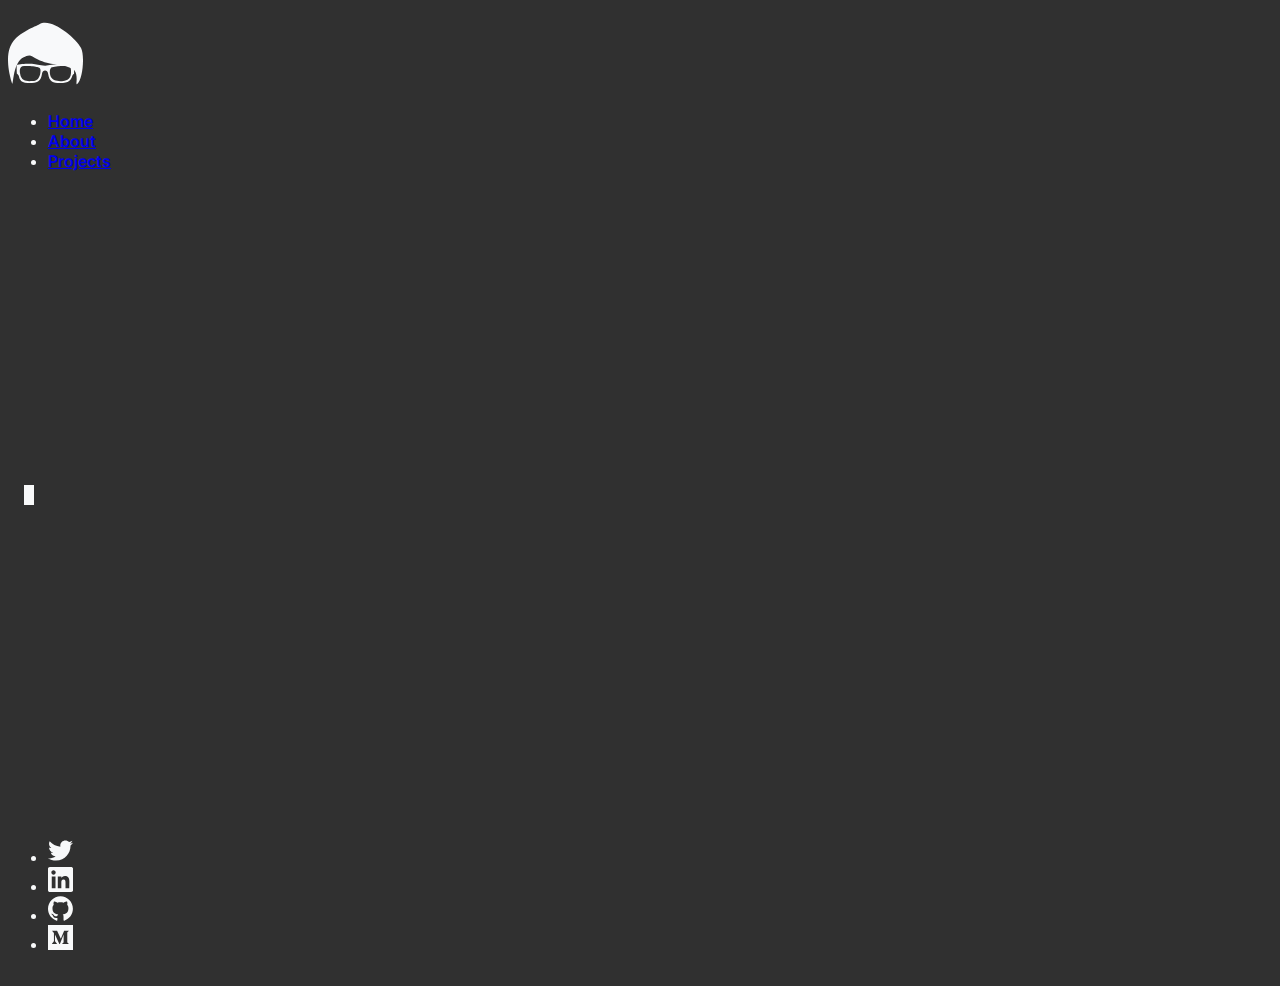
<file: index.html>
<!DOCTYPE html>
<html lang="en">
<head>
    <title>Charles Siu</title>
    <meta charset="utf-8">
    <meta name="viewport" content="width=device-width, initial-scale=1">
    <link crossorigin="anonymous" href="https://cdn.jsdelivr.net/npm/bootstrap@5.2.3/dist/css/bootstrap.min.css"
          integrity="sha384-rbsA2VBKQhggwzxH7pPCaAqO46MgnOM80zW1RWuH61DGLwZJEdK2Kadq2F9CUG65" rel="stylesheet">
    <link href="https://fonts.googleapis.com/css?family=Inter:400,600&display=swap" rel="stylesheet">
    <link href="css/global.css" rel="stylesheet">
    <link href="css/index.css" rel="stylesheet">
    <!-- typewriter -->
    <link href="css/typing.css" rel="stylesheet">
    <script src="js/typing.js"></script>
    <!-- favicon -->
    <link href="favicon.png" rel="shortcut icon">
    <link href="apple-touch-icon.png" rel="apple-touch-icon">
    <!-- Global site tag (gtag.js) - Google Analytics -->
    <script async src="https://www.googletagmanager.com/gtag/js?id=UA-57747256-5"></script>
    <script src="js/ga.js"></script>
</head>
<body>
<div class="container">
    <!-- begin nav -->
    <nav>
        <div class="logo text-center">
            <img alt="Logo" class="logo-icon" src="logo.svg">
        </div>
        <ul class="nav justify-content-center">
            <li class="nav-item">
                <a class="nav-link text-light" href="index.html">Home</a>
            </li>
            <li class="nav-item">
                <a class="nav-link text-light" href="about.html">About</a>
            </li>
            <li class="nav-item">
                <a class="nav-link text-light" href="projects.html">Projects</a>
            </li>
        </ul>
    </nav>
    <!-- end nav -->
    <!-- begin content -->
    <div class="main-content text-center">
        <div class="typewriter-box">
            <div class="typewriter" id="typewriter"></div>
        </div>
    </div>
    <!-- end content -->
</div>
<!-- begin footer -->
<footer>
    <ul class="nav justify-content-center">
        <li class="nav-item">
            <a class="nav-link" href="https://twitter.com/chunheisiu" target="_blank">
                <img alt="twitter" class="social-icon" src="icons/twitter.svg">
            </a>
        </li>
        <li class="nav-item">
            <a class="nav-link" href="https://www.linkedin.com/in/chunheisiu" target="_blank">
                <img alt="linkedin" class="social-icon" src="icons/linkedin.svg">
            </a>
        </li>
        <li class="nav-item">
            <a class="nav-link" href="https://github.com/chunheisiu" target="_blank">
                <img alt="github" class="social-icon" src="icons/github.svg">
            </a>
        </li>
        <li class="nav-item">
            <a class="nav-link" href="https://medium.com/@chunheisiu" target="_blank">
                <img alt="medium" class="social-icon" src="icons/medium.svg">
            </a>
        </li>
    </ul>
</footer>
<!-- end footer -->
<!-- Bootstrap JavaScript -->
<script src="js/index.js"></script>
<script integrity="sha384-kenU1KFdBIe4zVF0s0G1M5b4hcpxyD9F7jL+jjXkk+Q2h455rYXK/7HAuoJl+0I4"
        src="https://cdn.jsdelivr.net/npm/bootstrap@5.2.3/dist/js/bootstrap.bundle.min.js"
        crossorigin="anonymous"></script>
</body>
</html>
</file>
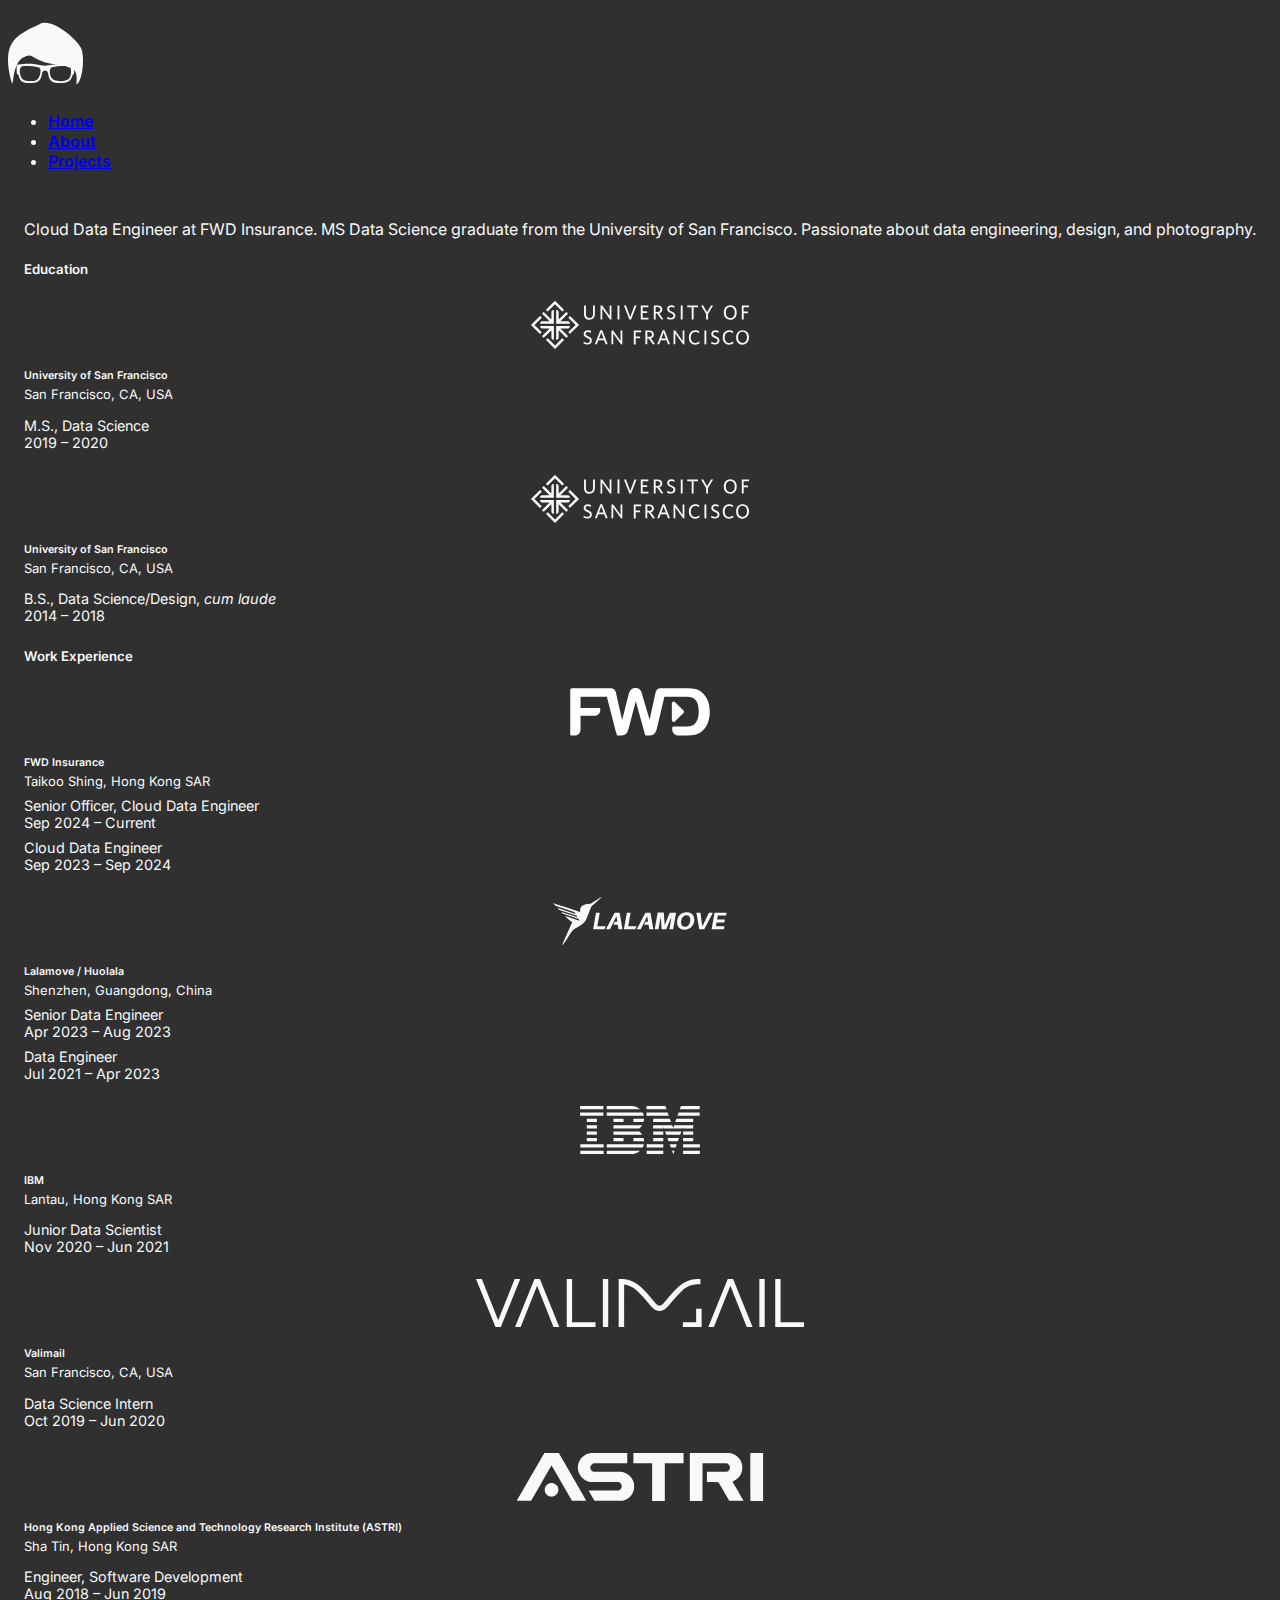
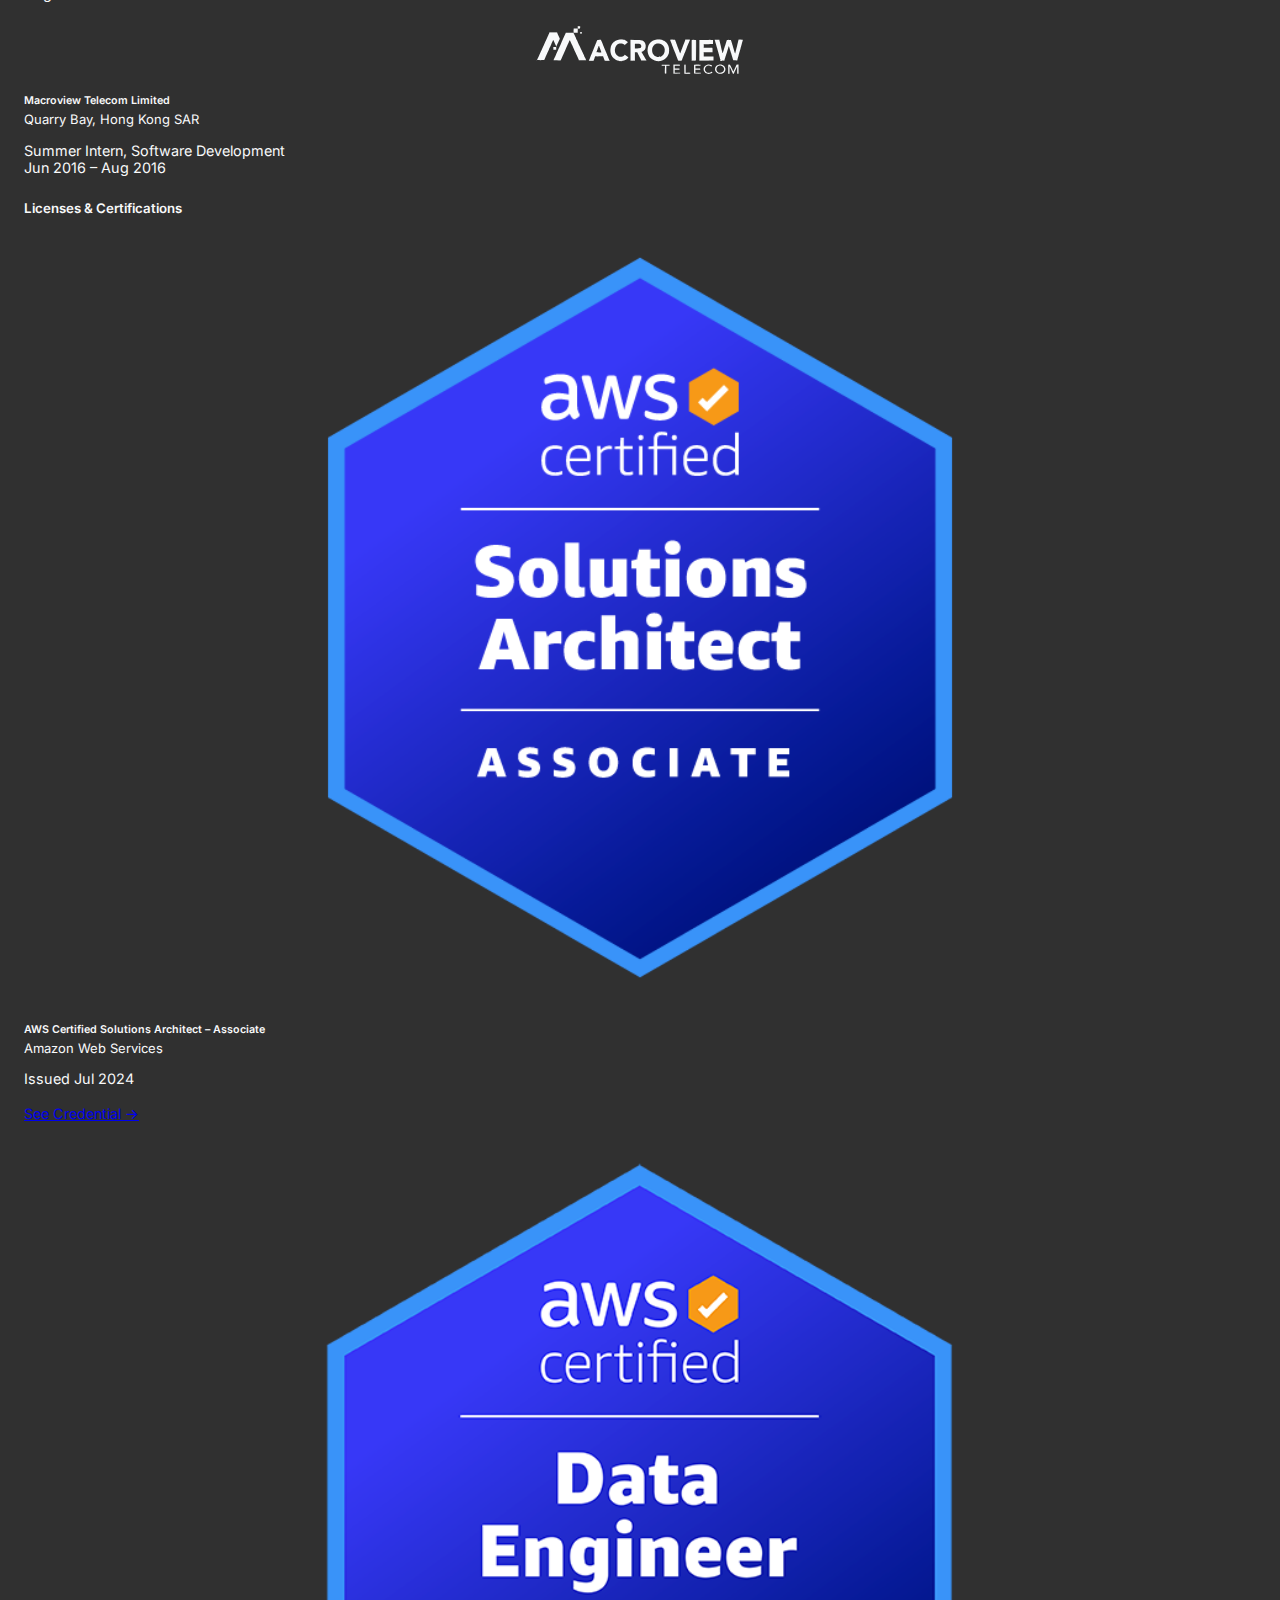
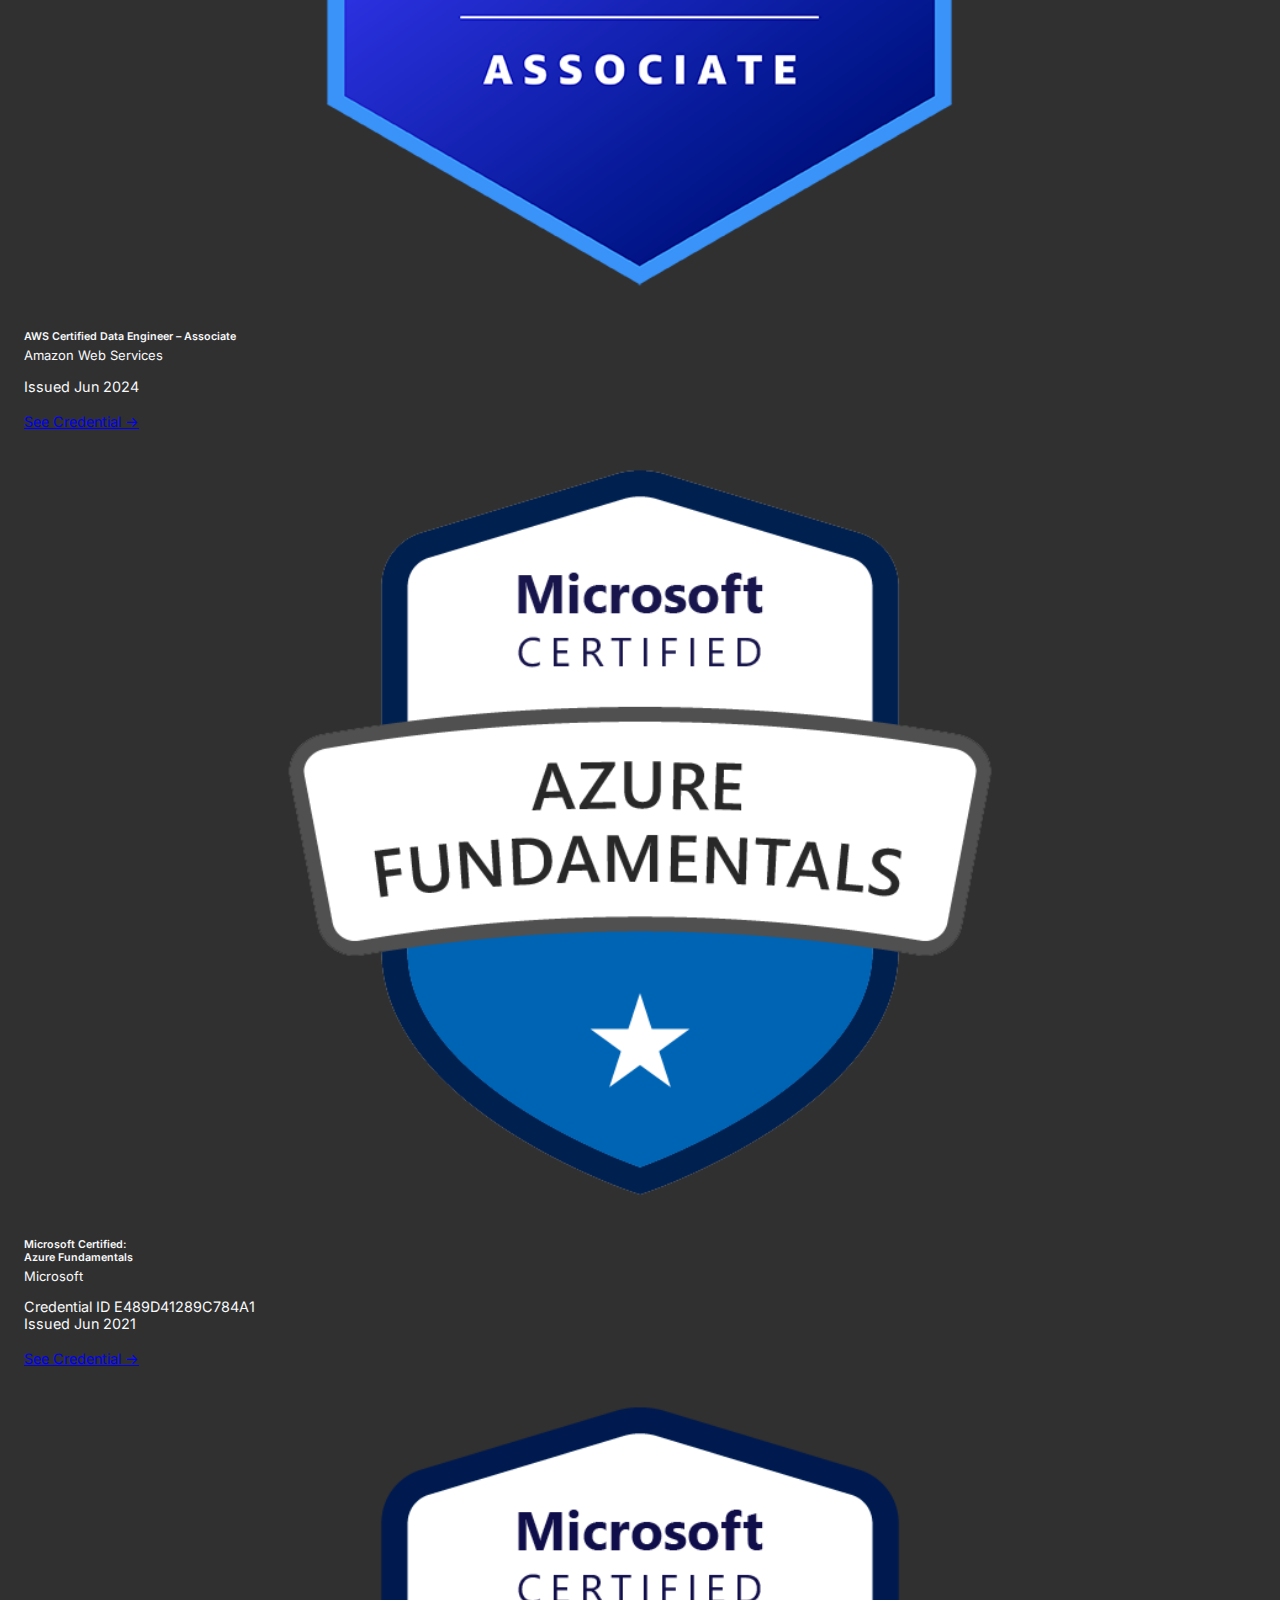
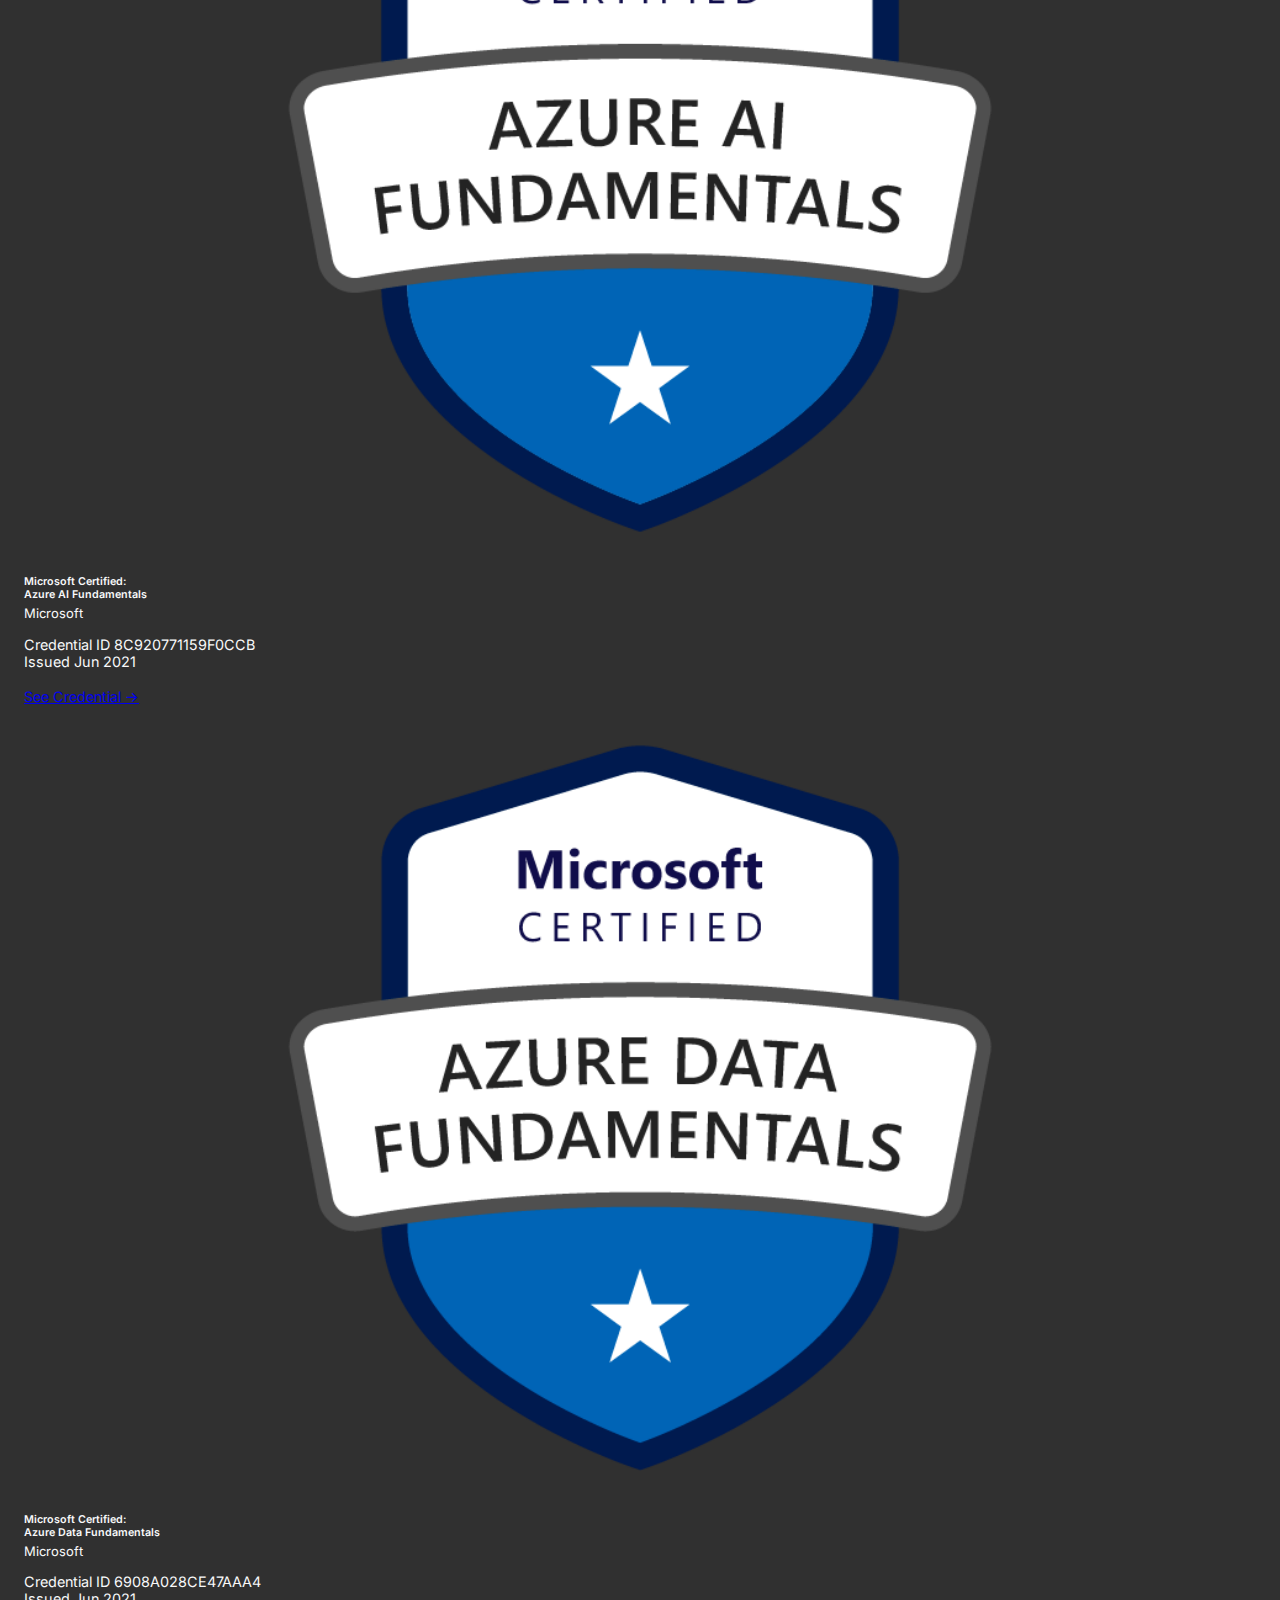
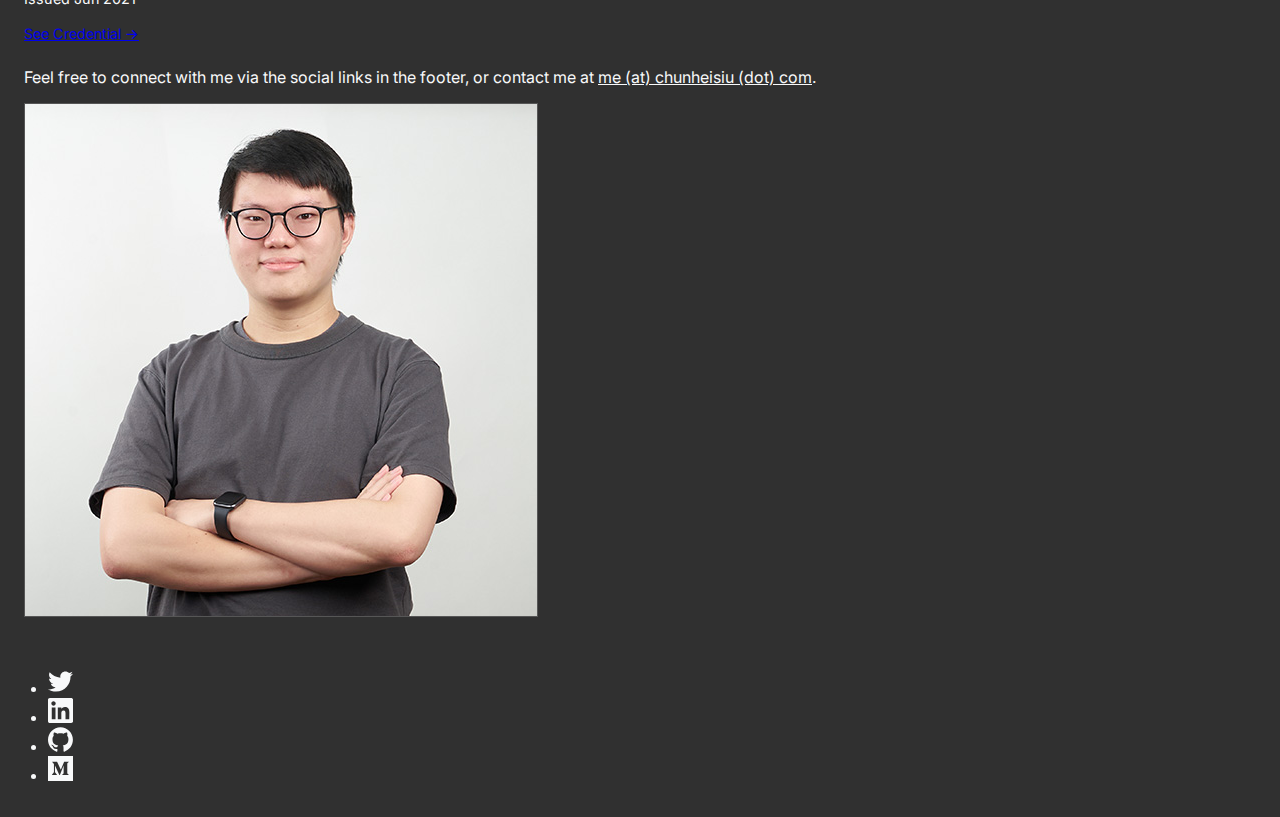
<file: about.html>
<!DOCTYPE html>
<html lang="en">
<head>
    <title>Charles Siu | About</title>
    <meta charset="utf-8">
    <meta name="viewport" content="width=device-width, initial-scale=1">
    <link crossorigin="anonymous" href="https://cdn.jsdelivr.net/npm/bootstrap@5.2.3/dist/css/bootstrap.min.css"
          integrity="sha384-rbsA2VBKQhggwzxH7pPCaAqO46MgnOM80zW1RWuH61DGLwZJEdK2Kadq2F9CUG65" rel="stylesheet">
    <link href="https://fonts.googleapis.com/css?family=Inter:400,600&display=swap" rel="stylesheet">
    <link href="css/global.css" rel="stylesheet">
    <link href="css/about.css" rel="stylesheet">
    <!-- favicon -->
    <link href="favicon.png" rel="shortcut icon">
    <link href="apple-touch-icon.png" rel="apple-touch-icon">
    <!-- Global site tag (gtag.js) - Google Analytics -->
    <script async src="https://www.googletagmanager.com/gtag/js?id=UA-57747256-5"></script>
    <script src="js/ga.js"></script>
</head>
<body>
<div class="container">
    <!-- begin nav -->
    <nav>
        <div class="logo text-center">
            <img alt="Logo" class="logo-icon" src="logo.svg">
        </div>
        <ul class="nav justify-content-center">
            <li class="nav-item">
                <a class="nav-link text-light" href="index.html">Home</a>
            </li>
            <li class="nav-item">
                <a class="nav-link text-light" href="about.html">About</a>
            </li>
            <li class="nav-item">
                <a class="nav-link text-light" href="projects.html">Projects</a>
            </li>
        </ul>
    </nav>
    <!-- end nav -->
    <!-- begin content -->
    <div class="main-content text-left">
        <div class="row justify-content-center">
            <div class="col-md-8 col-lg-6 order-last order-md-first">
                <p>
                    Cloud Data Engineer at FWD Insurance. MS Data Science graduate from the University of San
                    Francisco.
                    Passionate about data engineering, design, and photography.
                </p>
                <h5>Education</h5>
                <div class="row job-item">
                    <div class="col-5 job-img-div">
                        <p class="job-img-p">
                            <img alt="usf" class="job-img" src="img/usf.svg">
                        </p>
                    </div>
                    <div class="col-7">
                        <h6 class="job-company">University of San Francisco</h6>
                        <p class="job-location">
                            San Francisco, CA, USA
                        </p>
                        <p class="job-description">
                            M.S., Data Science<br>
                            2019 – 2020
                        </p>
                    </div>
                </div>
                <div class="row job-item">
                    <div class="col-5 job-img-div">
                        <p class="job-img-p">
                            <img alt="usf" class="job-img" src="img/usf.svg">
                        </p>
                    </div>
                    <div class="col-7">
                        <h6 class="job-company">University of San Francisco</h6>
                        <p class="job-location">
                            San Francisco, CA, USA
                        </p>
                        <p class="job-description">
                            B.S., Data Science/Design, <i>cum laude</i><br>
                            2014 – 2018
                        </p>
                    </div>
                </div>
                <h5>Work Experience</h5>
                <div class="row job-item">
                    <div class="col-5 job-img-div">
                        <p class="job-img-p">
                            <img alt="fwd" class="job-img" src="img/fwd.svg">
                        </p>
                    </div>
                    <div class="col-7">
                        <h6 class="job-company">FWD Insurance</h6>
                        <p class="job-location">
                            Taikoo Shing, Hong Kong SAR
                        </p>
                        <ul class="job-description job-description-list">
                            <li>Senior Officer, Cloud Data Engineer<br>
                                Sep 2024 – Current
                            </li>
                            <li>
                                Cloud Data Engineer<br>
                                Sep 2023 – Sep 2024
                            </li>
                        </ul>
                    </div>
                </div>
                <div class="row job-item">
                    <div class="col-5 job-img-div">
                        <p class="job-img-p">
                            <img alt="lalamove" class="job-img" src="img/lalamove.svg">
                        </p>
                    </div>
                    <div class="col-7">
                        <h6 class="job-company">Lalamove / Huolala</h6>
                        <p class="job-location">
                            Shenzhen, Guangdong, China
                        </p>
                        <ul class="job-description job-description-list">
                            <li>Senior Data Engineer<br>
                                Apr 2023 – Aug 2023
                            </li>
                            <li>
                                Data Engineer<br>
                                Jul 2021 – Apr 2023
                            </li>
                        </ul>
                    </div>
                </div>
                <div class="row job-item">
                    <div class="col-5 job-img-div">
                        <p class="job-img-p">
                            <img alt="ibm" class="job-img" src="img/ibm.svg">
                        </p>
                    </div>
                    <div class="col-7">
                        <h6 class="job-company">IBM</h6>
                        <p class="job-location">
                            Lantau, Hong Kong SAR
                        </p>
                        <p class="job-description">
                            Junior Data Scientist<br>
                            Nov 2020 – Jun 2021
                        </p>
                    </div>
                </div>
                <div class="row job-item">
                    <div class="col-5 job-img-div">
                        <p class="job-img-p">
                            <img alt="valimail" class="job-img" src="img/valimail.svg">
                        </p>
                    </div>
                    <div class="col-7">
                        <h6 class="job-company">Valimail</h6>
                        <p class="job-location">
                            San Francisco, CA, USA
                        </p>
                        <p class="job-description">
                            Data Science Intern<br>
                            Oct 2019 – Jun 2020
                        </p>
                    </div>
                </div>
                <div class="row job-item">
                    <div class="col-5 job-img-div">
                        <p class="job-img-p">
                            <img alt="astri" class="job-img" src="img/astri.svg">
                        </p>
                    </div>
                    <div class="col-7">
                        <h6 class="job-company">Hong Kong Applied Science and Technology Research Institute (ASTRI)</h6>
                        <p class="job-location">
                            Sha Tin, Hong Kong SAR
                        </p>
                        <p class="job-description">
                            Engineer, Software Development<br>
                            Aug 2018 – Jun 2019
                        </p>
                    </div>
                </div>
                <div class="row job-item">
                    <div class="col-5 job-img-div">
                        <p class="job-img-p">
                            <img alt="astri" class="job-img" src="img/macroview.svg">
                        </p>
                    </div>
                    <div class="col-7">
                        <h6 class="job-company">Macroview Telecom Limited</h6>
                        <p class="job-location">
                            Quarry Bay, Hong Kong SAR
                        </p>
                        <p class="job-description">
                            Summer Intern, Software Development<br>
                            Jun 2016 – Aug 2016
                        </p>
                    </div>
                </div>
                <h5>Licenses & Certifications</h5>
                <div class="row job-item">
                    <div class="col-5 job-img-div">
                        <p class="job-img-p">
                            <img alt="aws solution architect associate" class="cert-img" src="img/aws-saa.png">
                        </p>
                    </div>
                    <div class="col-7 ms-cert-div">
                        <h6 class="job-company">AWS Certified Solutions Architect – Associate</h6>
                        <p class="job-location">
                            Amazon Web Services
                        </p>
                        <p class="job-description">
                            Issued Jul 2024
                        </p>
                        <p><a class="text-light cert-link"
                              href="https://www.credly.com/badges/8b3bfabb-4777-4bcf-aa8a-713706ed6dcb" target="_blank">See
                            Credential →</a></p>
                    </div>
                </div>
                <div class="row job-item">
                    <div class="col-5 job-img-div">
                        <p class="job-img-p">
                            <img alt="aws data engineer associate" class="cert-img" src="img/aws-dea.png">
                        </p>
                    </div>
                    <div class="col-7 ms-cert-div">
                        <h6 class="job-company">AWS Certified Data Engineer – Associate</h6>
                        <p class="job-location">
                            Amazon Web Services
                        </p>
                        <p class="job-description">
                            Issued Jun 2024
                        </p>
                        <p><a class="text-light cert-link"
                              href="https://www.credly.com/badges/0175e4f9-2d6b-4447-931a-69e933946684" target="_blank">See
                            Credential →</a></p>
                    </div>
                </div>
                <div class="row job-item">
                    <div class="col-5 job-img-div">
                        <p class="job-img-p">
                            <img alt="azure fundamentals" class="cert-img" src="img/azure-fundamentals.png">
                        </p>
                    </div>
                    <div class="col-7 ms-cert-div">
                        <h6 class="job-company">Microsoft Certified:<br>Azure Fundamentals</h6>
                        <p class="job-location">
                            Microsoft
                        </p>
                        <p class="job-description">
                            Credential ID E489D41289C784A1<br>
                            Issued Jun 2021
                        </p>
                        <p><a class="text-light cert-link"
                              href="https://www.credly.com/badges/7ff8a2ad-ba40-4c15-a56d-2a2ff069efa2" target="_blank">See
                            Credential →</a></p>
                    </div>
                </div>
                <div class="row job-item">
                    <div class="col-5 job-img-div">
                        <p class="job-img-p">
                            <img alt="azure ai fundamentals" class="cert-img" src="img/azure-ai-fundamentals.png">
                        </p>
                    </div>
                    <div class="col-7 ms-cert-div">
                        <h6 class="job-company">Microsoft Certified:<br>Azure AI Fundamentals</h6>
                        <p class="job-location">
                            Microsoft
                        </p>
                        <p class="job-description">
                            Credential ID 8C920771159F0CCB<br>
                            Issued Jun 2021
                        </p>
                        <p><a class="text-light cert-link"
                              href="https://www.credly.com/badges/a80f6075-d8fd-4edd-b16f-fbbfab8e3397" target="_blank">See
                            Credential →</a></p>
                    </div>
                </div>
                <div class="row job-item">
                    <div class="col-5 job-img-div">
                        <p class="job-img-p">
                            <img alt="azure data fundamentals" class="cert-img"
                                 src="img/azure-data-fundamentals.png">
                        </p>
                    </div>
                    <div class="col-7 ms-cert-div">
                        <h6 class="job-company">Microsoft Certified:<br>Azure Data Fundamentals</h6>
                        <p class="job-location">
                            Microsoft
                        </p>
                        <p class="job-description">
                            Credential ID 6908A028CE47AAA4<br>
                            Issued Jun 2021
                        </p>
                        <p><a class="text-light cert-link"
                              href="https://www.credly.com/badges/e3900774-c0c1-4d64-a809-4402c73689b6" target="_blank">See
                            Credential →</a></p>
                    </div>
                </div>
                <p>
                    Feel free to connect with me via the social links in the footer, or contact me at <u>
                    me (at) chunheisiu (dot) com</u>.
                </p>
            </div>
            <div class="col-md-4 col-lg-3 order-first order-md-last">
                <img alt="Portrait" class="img-fluid img-thumbnail portrait" src="img/charles.jpg">
            </div>
        </div>
    </div>
    <!-- end content -->
</div>
<!-- begin footer -->
<footer>
    <ul class="nav justify-content-center">
        <li class="nav-item">
            <a class="nav-link" href="https://twitter.com/chunheisiu" target="_blank">
                <img alt="twitter" class="social-icon" src="icons/twitter.svg">
            </a>
        </li>
        <li class="nav-item">
            <a class="nav-link" href="https://www.linkedin.com/in/chunheisiu" target="_blank">
                <img alt="linkedin" class="social-icon" src="icons/linkedin.svg">
            </a>
        </li>
        <li class="nav-item">
            <a class="nav-link" href="https://github.com/chunheisiu" target="_blank">
                <img alt="github" class="social-icon" src="icons/github.svg">
            </a>
        </li>
        <li class="nav-item">
            <a class="nav-link" href="https://medium.com/@chunheisiu" target="_blank">
                <img alt="medium" class="social-icon" src="icons/medium.svg">
            </a>
        </li>
    </ul>
</footer>
<!-- end footer -->
<!-- Bootstrap JavaScript -->
<script integrity="sha384-kenU1KFdBIe4zVF0s0G1M5b4hcpxyD9F7jL+jjXkk+Q2h455rYXK/7HAuoJl+0I4"
        src="https://cdn.jsdelivr.net/npm/bootstrap@5.2.3/dist/js/bootstrap.bundle.min.js"
        crossorigin="anonymous"></script>
</body>
</html>
</file>
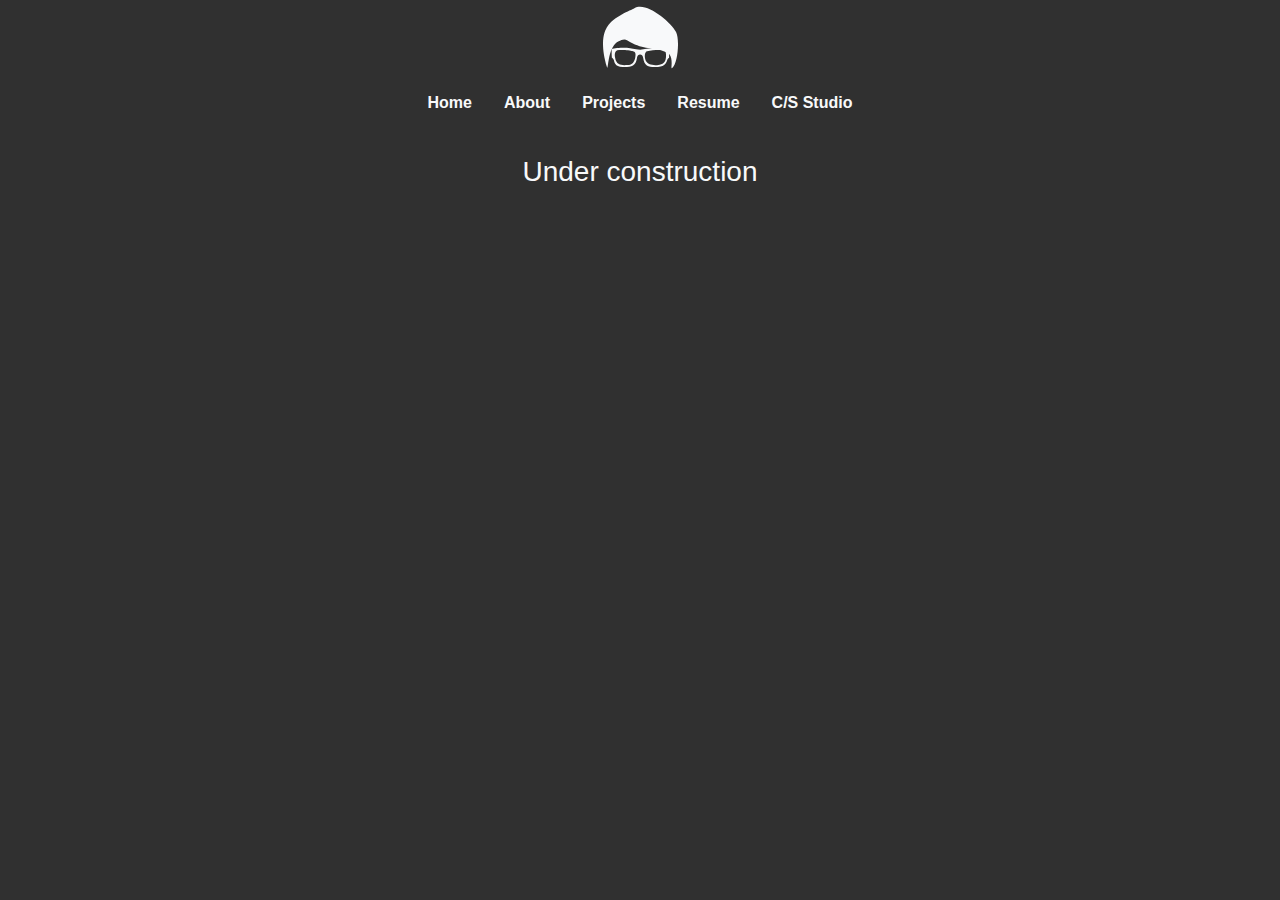
<file: index_new.html>
<!DOCTYPE html>
<html>
<head>
  <title>Charles's Website</title>
  <meta charset="utf-8">
  <meta name="viewport" content="width=device-width, initial-scale=1, shrink-to-fit=no">
  <link rel="stylesheet" href="https://stackpath.bootstrapcdn.com/bootstrap/4.4.1/css/bootstrap.min.css" integrity="sha384-Vkoo8x4CGsO3+Hhxv8T/Q5PaXtkKtu6ug5TOeNV6gBiFeWPGFN9MuhOf23Q9Ifjh" crossorigin="anonymous">
  <link href="https://fonts.googleapis.com/css2?family=Zilla+Slab:ital,wght@0,400;0,600;1,400;1,600&display=swap" rel="stylesheet">
  <link rel="stylesheet" href="style.css">
</head>
<body>
  <div class="container">
    <div class='nav-bar'>
      <div class="logo text-center">
        <img src="logo.svg" width=75 height=75>
      </div>
      <ul class="nav justify-content-center">
        <li class="nav-item">
          <a class="nav-link text-light" href="index.html">Home</a>
        </li>
        <li class="nav-item">
          <a class="nav-link text-light" href="about.html">About</a>
        </li>
        <li class="nav-item">
          <a class="nav-link text-light" href="projects.html">Projects</a>
        </li>
        <li class="nav-item">
          <a class="nav-link text-light" href="resume.html">Resume</a>
        </li>
        <li class="nav-item">
          <a class="nav-link text-light" href="https://art.chunheisiu.com">C/S Studio</a>
        </li>
      </ul>
    </div>

    <div class="main-content text-center">
      <h3>Under construction</h3>
    </div>
  </div>

  <!-- Bootstrap JavaScript -->
  <script src="https://code.jquery.com/jquery-3.4.1.slim.min.js" integrity="sha384-J6qa4849blE2+poT4WnyKhv5vZF5SrPo0iEjwBvKU7imGFAV0wwj1yYfoRSJoZ+n" crossorigin="anonymous"></script>
  <script src="https://cdn.jsdelivr.net/npm/popper.js@1.16.0/dist/umd/popper.min.js" integrity="sha384-Q6E9RHvbIyZFJoft+2mJbHaEWldlvI9IOYy5n3zV9zzTtmI3UksdQRVvoxMfooAo" crossorigin="anonymous"></script>
  <script src="https://stackpath.bootstrapcdn.com/bootstrap/4.4.1/js/bootstrap.min.js" integrity="sha384-wfSDF2E50Y2D1uUdj0O3uMBJnjuUD4Ih7YwaYd1iqfktj0Uod8GCExl3Og8ifwB6" crossorigin="anonymous"></script>
</body>
</html>
</file>
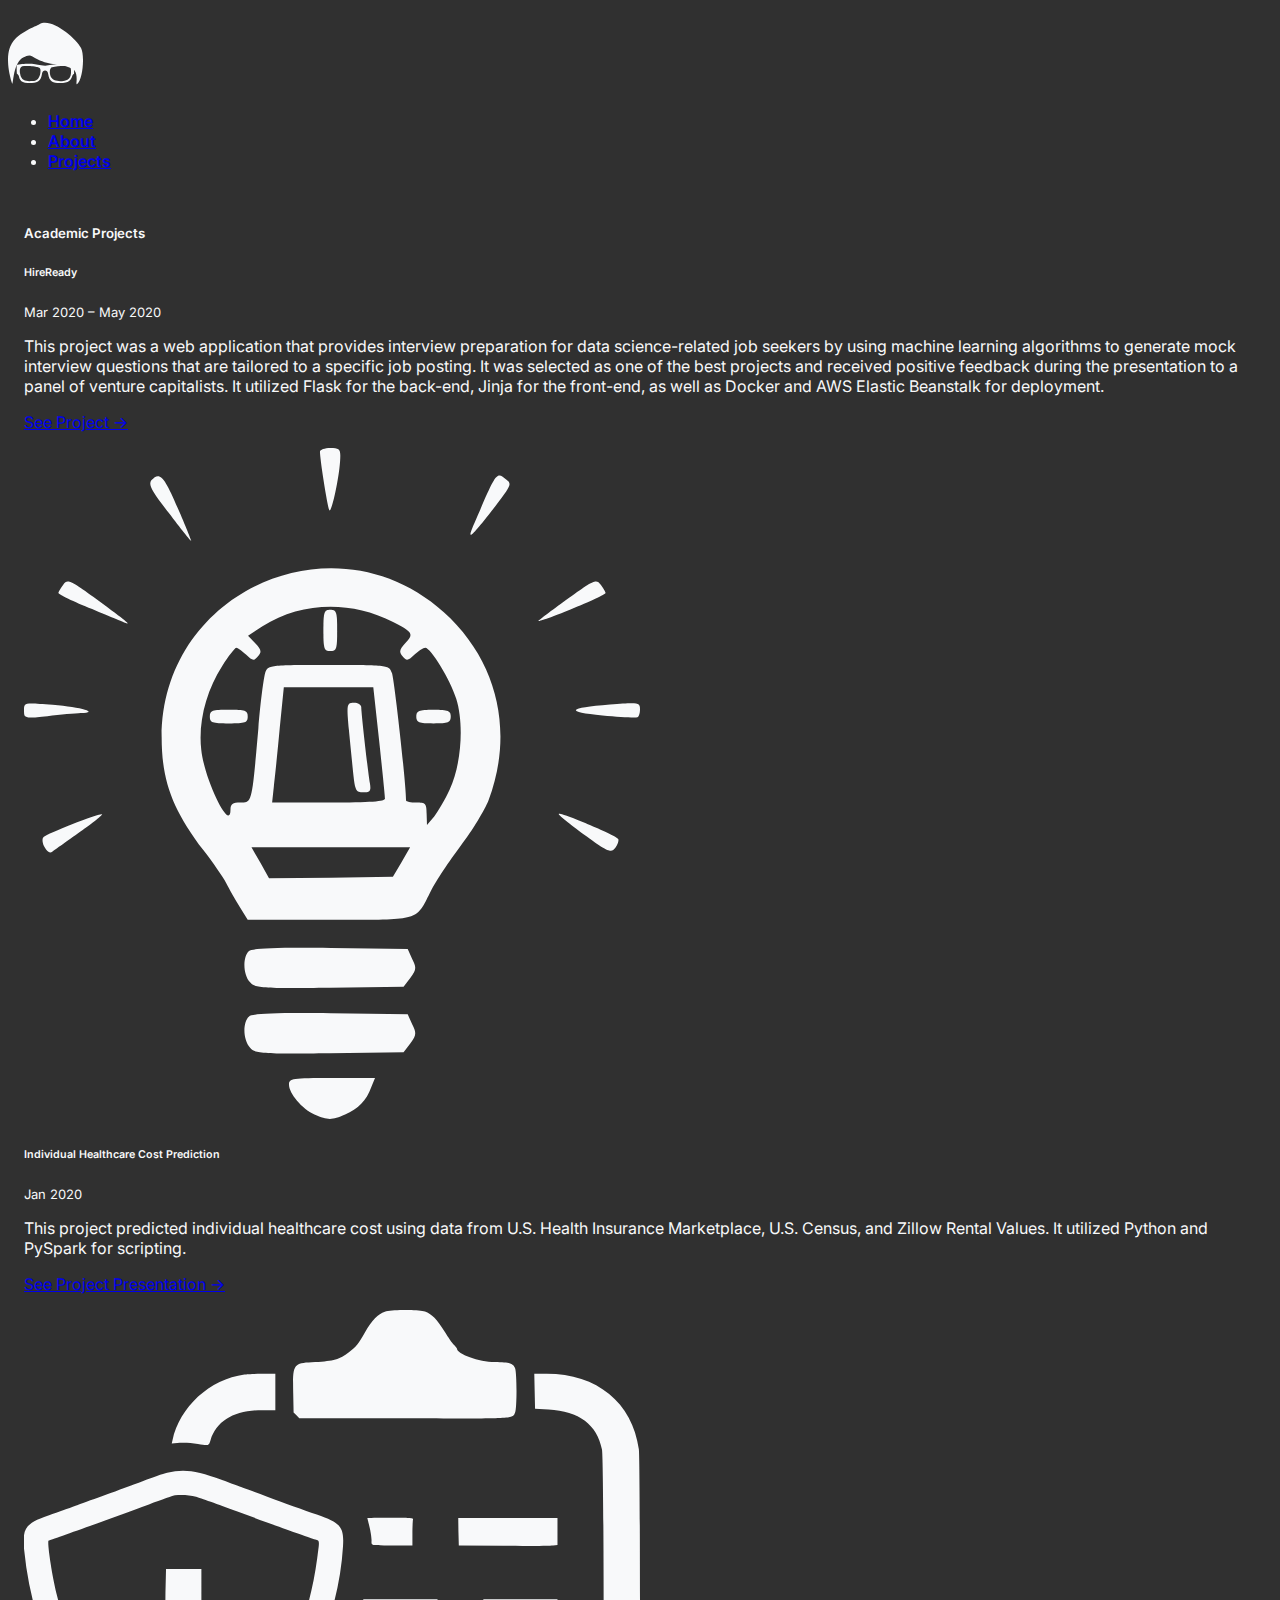
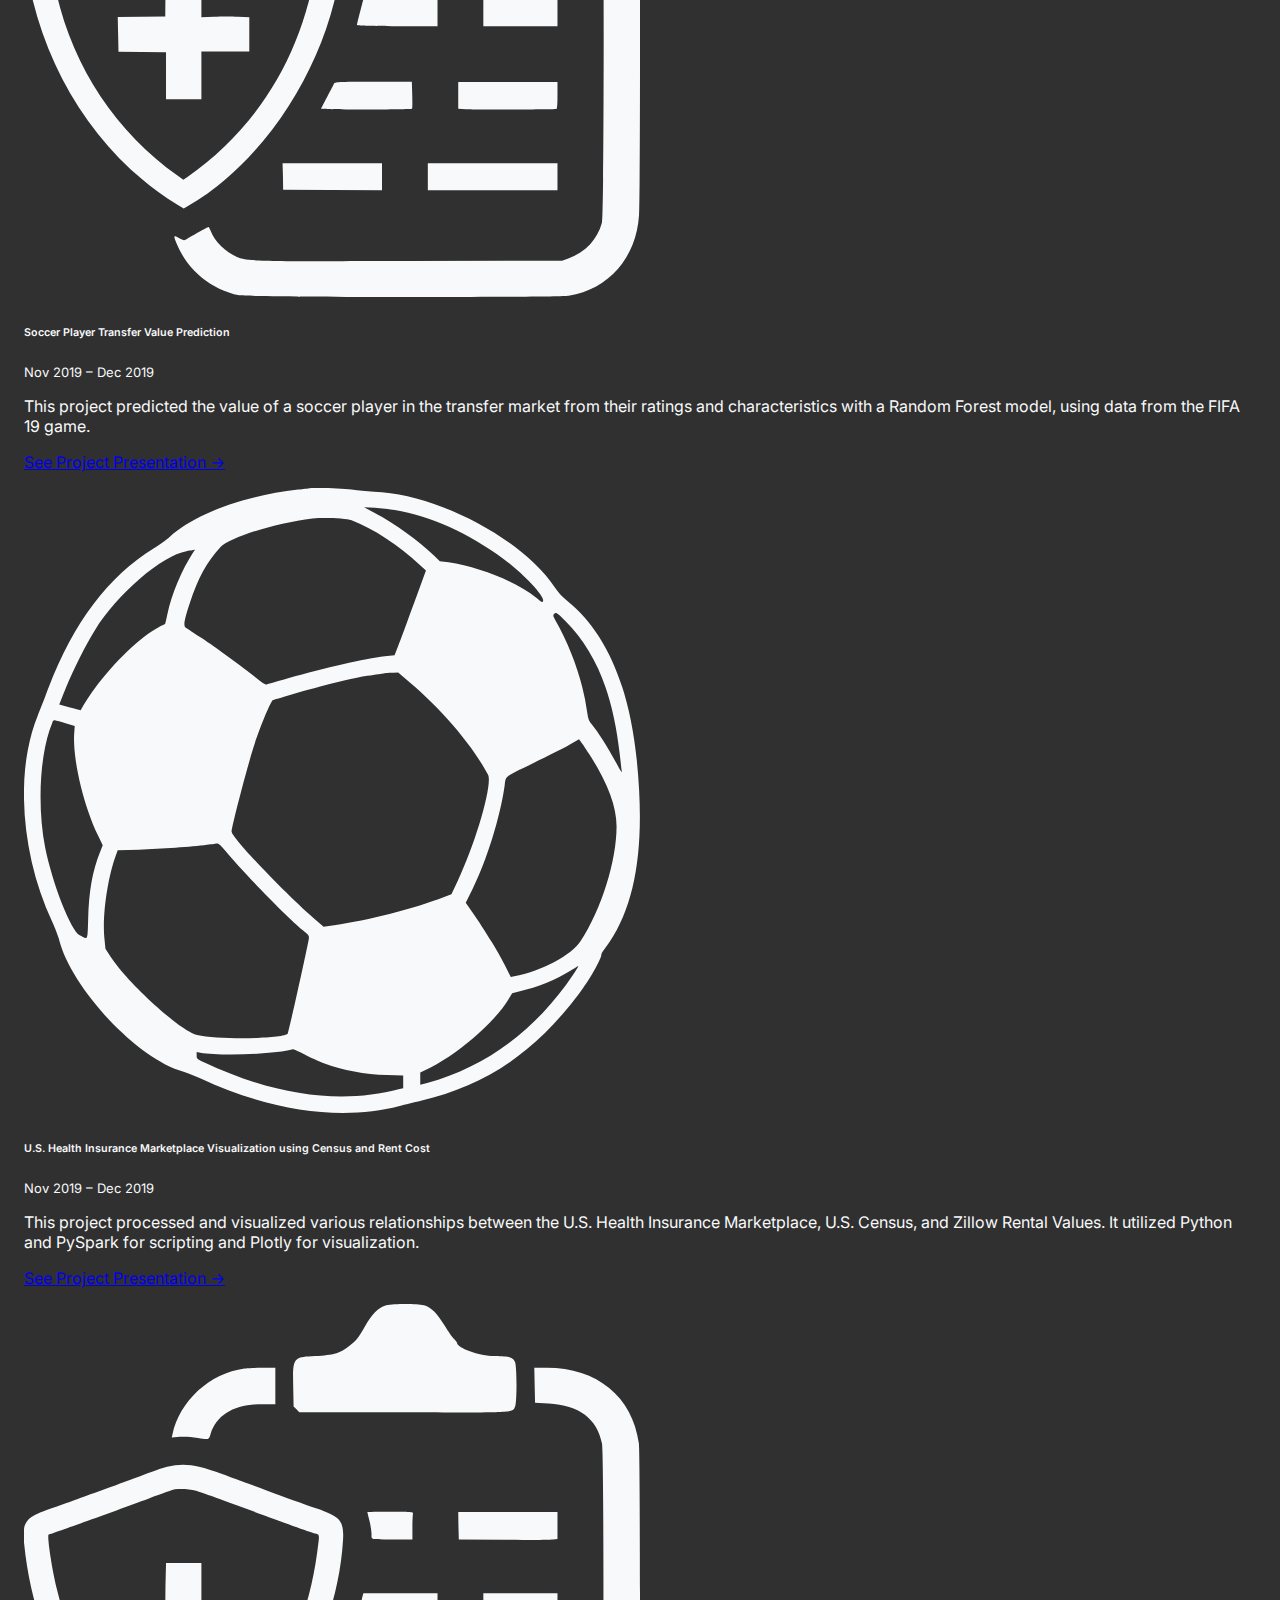
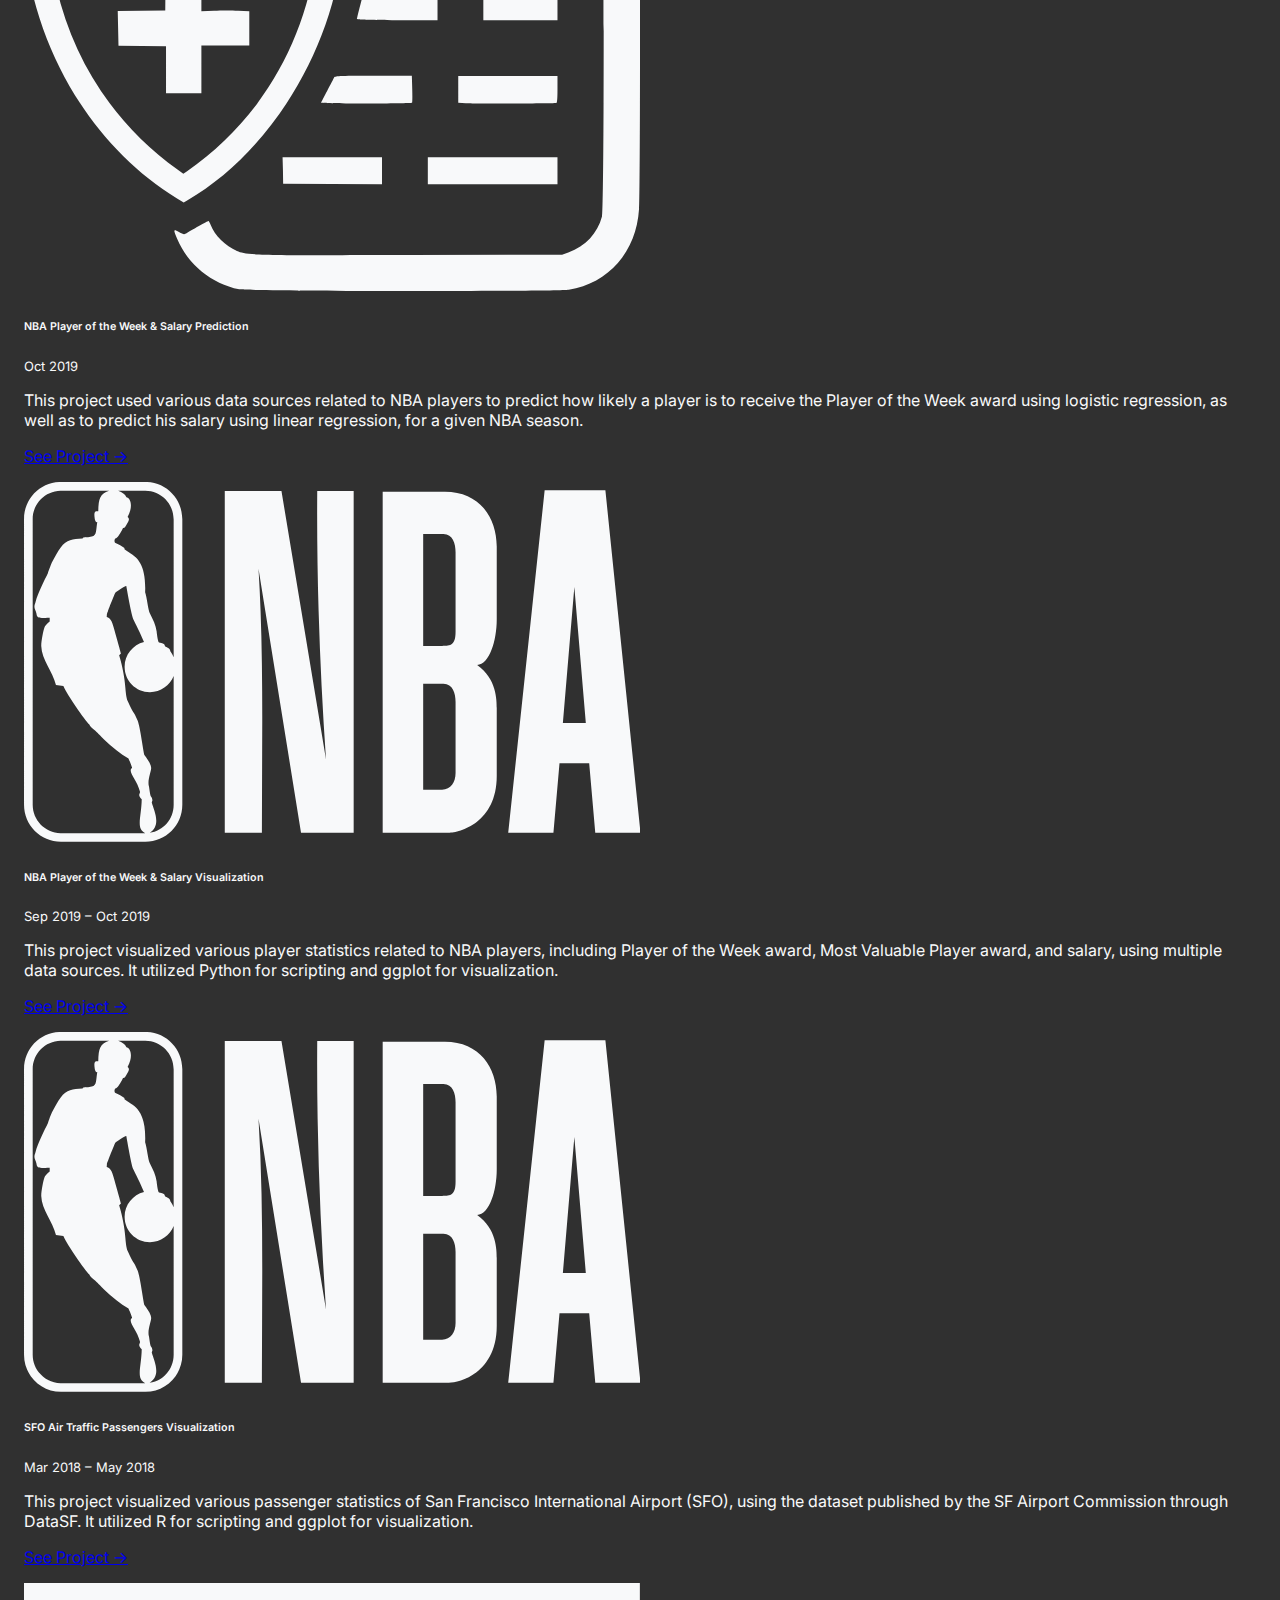
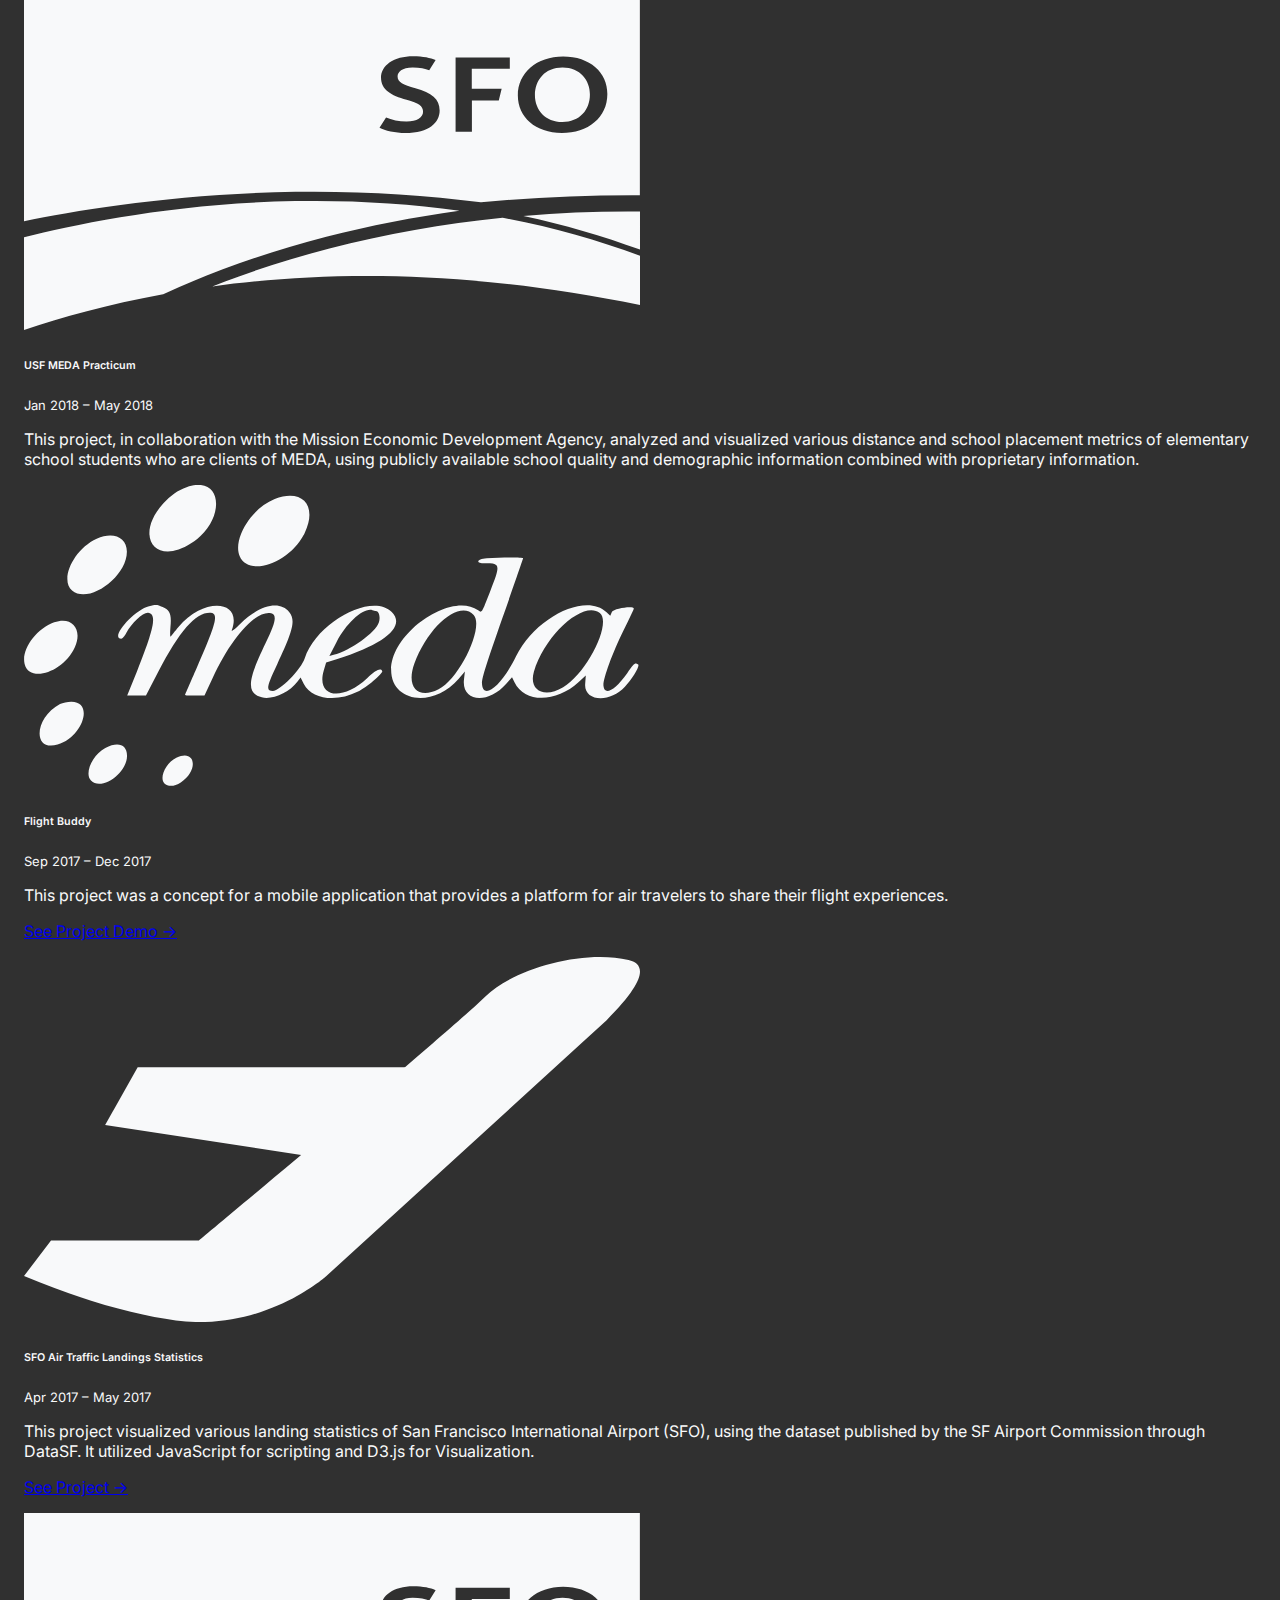
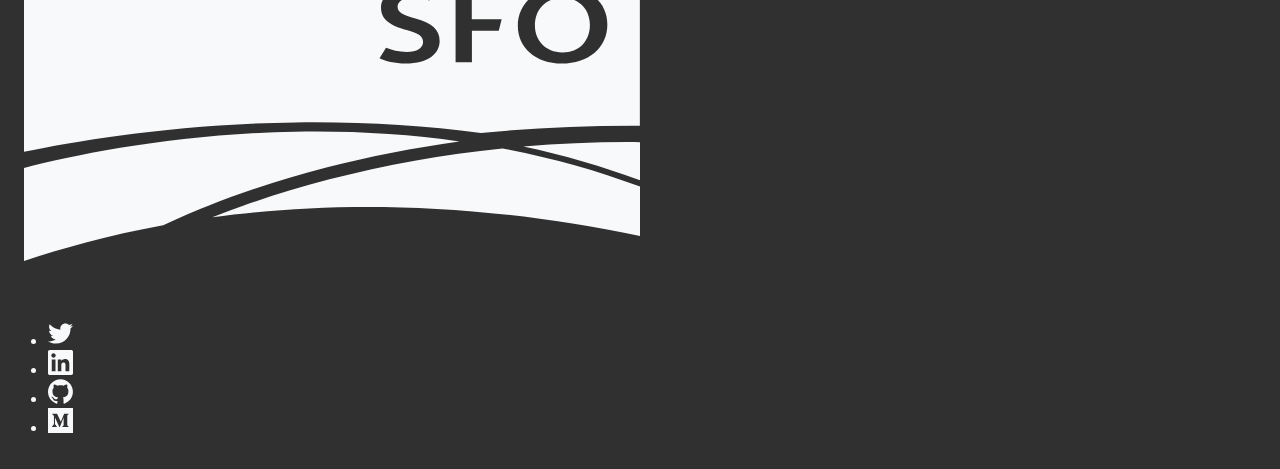
<file: projects.html>
<!DOCTYPE html>
<html lang="en">
<head>
    <title>Charles Siu | Projects</title>
    <meta charset="utf-8">
    <meta name="viewport" content="width=device-width, initial-scale=1">
    <link crossorigin="anonymous" href="https://cdn.jsdelivr.net/npm/bootstrap@5.2.3/dist/css/bootstrap.min.css"
          integrity="sha384-rbsA2VBKQhggwzxH7pPCaAqO46MgnOM80zW1RWuH61DGLwZJEdK2Kadq2F9CUG65" rel="stylesheet">
    <link href="https://fonts.googleapis.com/css?family=Inter:400,600&display=swap" rel="stylesheet">
    <link href="css/global.css" rel="stylesheet">
    <link href="css/projects.css" rel="stylesheet">
    <!-- favicon -->
    <link href="favicon.png" rel="shortcut icon">
    <link href="apple-touch-icon.png" rel="apple-touch-icon">
    <!-- Global site tag (gtag.js) - Google Analytics -->
    <script async src="https://www.googletagmanager.com/gtag/js?id=UA-57747256-5"></script>
    <script src="js/ga.js"></script>
</head>
<body>
<div class="container">
    <!-- begin nav -->
    <nav>
        <div class="logo text-center">
            <img alt="Logo" class="logo-icon" src="logo.svg">
        </div>
        <ul class="nav justify-content-center">
            <li class="nav-item">
                <a class="nav-link text-light" href="index.html">Home</a>
            </li>
            <li class="nav-item">
                <a class="nav-link text-light" href="about.html">About</a>
            </li>
            <li class="nav-item">
                <a class="nav-link text-light" href="projects.html">Projects</a>
            </li>
        </ul>
    </nav>
    <!-- end nav -->
    <!-- begin content -->
    <div class="main-content text-left">
        <div class="row justify-content-center">
            <div class="col-md-12 col-lg-9">
                <h5>Academic Projects</h5>
            </div>
        </div>
        <div class="row justify-content-center project-row">
            <div class="col-md-8 col-lg-6">
                <h6>HireReady</h6>
                <p class="project-date">Mar 2020 – May 2020</p>
                <p>
                    This project was a web application that provides interview preparation for data
                    science-related job seekers by using machine learning algorithms to generate mock interview
                    questions that are tailored to a specific job posting. It was selected as one of the best projects
                    and received positive feedback during the presentation to a panel of venture capitalists. It
                    utilized Flask for the back-end, Jinja for the front-end, as well as Docker and AWS Elastic
                    Beanstalk for deployment.
                </p>
                <p><a class="text-light project-link" href="https://hireready.app" target="_blank">See Project →</a></p>
            </div>
            <div class="col-md-4 col-lg-3 d-none d-md-block">
                <p class="text-center">
                    <img alt="hireready" class="project-img" src="img/hireready.svg">
                </p>
            </div>
        </div>
        <div class="row justify-content-center project-row">
            <div class="col-md-8 col-lg-6">
                <h6>Individual Healthcare Cost Prediction</h6>
                <p class="project-date">Jan 2020</p>
                <p>
                    This project predicted individual healthcare cost using data from U.S. Health Insurance
                    Marketplace, U.S. Census, and Zillow Rental Values. It utilized Python and PySpark for scripting.
                </p>
                <p><a class="text-light project-link"
                      href="https://github.com/DurianCandy/healthcare-cost-prediction/blob/master/Individual%20Healthcare%20Cost%20Prediction.pdf"
                      target="_blank">See Project Presentation →</a></p>
            </div>
            <div class="col-md-4 col-lg-3 d-none d-md-block">
                <p class="text-center">
                    <img alt="health" class="project-img" src="img/health.svg">
                </p>
            </div>
        </div>
        <div class="row justify-content-center project-row">
            <div class="col-md-8 col-lg-6">
                <h6>Soccer Player Transfer Value Prediction</h6>
                <p class="project-date">Nov 2019 – Dec 2019</p>
                <p>
                    This project predicted the value of a soccer player in the transfer market from their ratings
                    and characteristics with a Random Forest model, using data from the FIFA 19 game.
                </p>
                <p><a class="text-light project-link"
                      href="https://github.com/DurianCandy/soccer-player-value-prediction/blob/master/Soccer%20Player%20Transfer%20Value%20Prediction.pdf"
                      target="_blank">See Project Presentation →</a></p>
            </div>
            <div class="col-md-4 col-lg-3 d-none d-md-block">
                <p class="text-center">
                    <img alt="soccer" class="project-img" src="img/soccer.svg">
                </p>
            </div>
        </div>
        <div class="row justify-content-center project-row">
            <div class="col-md-8 col-lg-6">
                <h6>U.S. Health Insurance Marketplace Visualization using Census and Rent Cost</h6>
                <p class="project-date">Nov 2019 – Dec 2019</p>
                <p>
                    This project processed and visualized various relationships between the U.S. Health Insurance
                    Marketplace, U.S. Census, and Zillow Rental Values. It utilized Python and PySpark for scripting and
                    Plotly for visualization.
                </p>
                <p><a class="text-light project-link"
                      href="https://github.com/DurianCandy/health-insurance-visualization/blob/master/canvas_submission/slides/U.S.%20Health%20Insurance%20and%20Rental%20Prices.pdf"
                      target="_blank">See Project Presentation →</a></p>
            </div>
            <div class="col-md-4 col-lg-3 d-none d-md-block">
                <p class="text-center">
                    <img alt="health" class="project-img" src="img/health.svg">
                </p>
            </div>
        </div>
        <div class="row justify-content-center project-row">
            <div class="col-md-8 col-lg-6">
                <h6>NBA Player of the Week & Salary Prediction</h6>
                <p class="project-date">Oct 2019</p>
                <p>
                    This project used various data sources related to NBA players to predict how likely a player
                    is to receive the Player of the Week award using logistic regression, as well as to predict his
                    salary using linear regression, for a given NBA season.
                </p>
                <p><a class="text-light project-link" href="https://chunheisiu.com/NBA-POTW-Regression" target="_blank">See
                    Project →</a></p>
            </div>
            <div class="col-md-4 col-lg-3 d-none d-md-block">
                <p class="text-center">
                    <img alt="nba" class="project-img" src="img/nba.svg">
                </p>
            </div>
        </div>
        <div class="row justify-content-center project-row">
            <div class="col-md-8 col-lg-6">
                <h6>NBA Player of the Week & Salary Visualization</h6>
                <p class="project-date">Sep 2019 – Oct 2019</p>
                <p>
                    This project visualized various player statistics related to NBA players, including Player of
                    the Week award, Most Valuable Player award, and salary, using multiple data sources. It utilized
                    Python for scripting and ggplot for visualization.
                </p>
                <p><a class="text-light project-link" href="https://chunheisiu.com/NBA-POTW-Visualization"
                      target="_blank">See Project →</a></p>
            </div>
            <div class="col-md-4 col-lg-3 d-none d-md-block">
                <p class="text-center">
                    <img alt="nba" class="project-img" src="img/nba.svg">
                </p>
            </div>
        </div>
        <div class="row justify-content-center project-row">
            <div class="col-md-8 col-lg-6">
                <h6>SFO Air Traffic Passengers Visualization</h6>
                <p class="project-date">Mar 2018 – May 2018</p>
                <p>
                    This project visualized various passenger statistics of San Francisco International Airport
                    (SFO), using the dataset published by the SF Airport Commission through DataSF. It utilized R for
                    scripting and ggplot for visualization.
                </p>
                <p><a class="text-light project-link" href="https://chunheisiu.com/SFO-Passenger-Stats" target="_blank">See
                    Project →</a></p>
            </div>
            <div class="col-md-4 col-lg-3 d-none d-md-block">
                <p class="text-center">
                    <img alt="sfo" class="project-img" src="img/sfo.svg">
                </p>
            </div>
        </div>
        <div class="row justify-content-center project-row">
            <div class="col-md-8 col-lg-6">
                <h6>USF MEDA Practicum</h6>
                <p class="project-date">Jan 2018 – May 2018</p>
                <p>
                    This project, in collaboration with the Mission Economic Development Agency, analyzed and
                    visualized various distance and school placement metrics of elementary school students who are
                    clients of MEDA, using publicly available school quality and demographic information combined with
                    proprietary information.
                </p>
            </div>
            <div class="col-md-4 col-lg-3 d-none d-md-block">
                <p class="text-center">
                    <img alt="meda" class="project-img" src="img/meda.svg">
                </p>
            </div>
        </div>
        <div class="row justify-content-center project-row">
            <div class="col-md-8 col-lg-6">
                <h6>Flight Buddy</h6>
                <p class="project-date">Sep 2017 – Dec 2017</p>
                <p>
                    This project was a concept for a mobile application that provides a platform for air travelers
                    to share their flight experiences.
                </p>
                <p><a class="text-light project-link" href="https://chunheisiu.com/Flight-Buddy" target="_blank">See
                    Project Demo →</a></p>
            </div>
            <div class="col-md-4 col-lg-3 d-none d-md-block">
                <p class="text-center">
                    <img alt="flight-buddy" class="project-img" src="img/flight-buddy.svg">
                </p>
            </div>
        </div>
        <div class="row justify-content-center project-row">
            <div class="col-md-8 col-lg-6">
                <h6>SFO Air Traffic Landings Statistics</h6>
                <p class="project-date">Apr 2017 – May 2017</p>
                <p>
                    This project visualized various landing statistics of San Francisco International Airport (SFO),
                    using the dataset published by the SF Airport Commission through DataSF. It utilized JavaScript for
                    scripting and D3.js for Visualization.
                </p>
                <p><a class="text-light project-link" href="https://chunheisiu.com/SFO-Landing-Stats" target="_blank">See
                    Project →</a></p>
            </div>
            <div class="col-md-4 col-lg-3 d-none d-md-block">
                <p class="text-center">
                    <img alt="sfo" class="project-img" src="img/sfo.svg">
                </p>
            </div>
        </div>
    </div>
    <!-- end content -->
</div>
<!-- begin footer -->
<footer>
    <ul class="nav justify-content-center">
        <li class="nav-item">
            <a class="nav-link" href="https://twitter.com/chunheisiu" target="_blank">
                <img alt="twitter" class="social-icon" src="icons/twitter.svg">
            </a>
        </li>
        <li class="nav-item">
            <a class="nav-link" href="https://www.linkedin.com/in/chunheisiu" target="_blank">
                <img alt="linkedin" class="social-icon" src="icons/linkedin.svg">
            </a>
        </li>
        <li class="nav-item">
            <a class="nav-link" href="https://github.com/chunheisiu" target="_blank">
                <img alt="github" class="social-icon" src="icons/github.svg">
            </a>
        </li>
        <li class="nav-item">
            <a class="nav-link" href="https://medium.com/@chunheisiu" target="_blank">
                <img alt="medium" class="social-icon" src="icons/medium.svg">
            </a>
        </li>
    </ul>
</footer>
<!-- end footer -->
<!-- Bootstrap JavaScript -->
<script integrity="sha384-kenU1KFdBIe4zVF0s0G1M5b4hcpxyD9F7jL+jjXkk+Q2h455rYXK/7HAuoJl+0I4"
        src="https://cdn.jsdelivr.net/npm/bootstrap@5.2.3/dist/js/bootstrap.bundle.min.js"
        crossorigin="anonymous"></script>
</body>
</html>
</file>
<file: css/global.css>
body {
    background-color: #303030;
    color: #f8f9fa;
    font-family: 'Inter', sans-serif;
}

nav {
    margin-top: 1rem;
    min-height: 100px;
}

footer {
    margin-bottom: 2rem;
    min-height: 40px;
}

h1, h2, h3, h4, h5, h6 {
    font-weight: 600;
}

.logo {
    margin-bottom: .5rem;
}

a, .social-icon {
    transition: .25s ease;
}

.logo-icon {
    height: 75px;
    width: 75px;
}

.social-icon {
    height: 25px;
    width: 25px;
}

.social-icon:hover {
    filter: brightness(75%);
}

.nav-item {
    font-weight: 600;
}

.main-content {
    min-height: 67vh;
    padding: 1rem;
}
</file>
<file: css/index.css>
.typewriter-box {
    height: 67vh;
    position: relative;
}

.typewriter {
    font-family: monospace;
    font-size: 2rem;
    left: 50%;
    position: absolute;
    top: 50%;
    transform: translate(-50%, -50%);
    width: 100%;
}
</file>
<file: css/typing.css>
.typewriter span {
    display: inline-block;
    position: relative;
}

.typewriter .head {
    margin-left: 4px;
}

.typewriter .space {
    margin-right: 4px;
}

.typewriter .current::after {
    animation: blink-caret 0.9s step-end infinite;
    border-left: 10px solid #f8f9fa;
    content: "";
    display: inline-block;
    height: 1.25rem;
    position: absolute;
    right: -10px;
    top: 50%;
    transform: translateY(-50%);
}

@keyframes blink-caret {
    0% {
        border-color: #f8f9fa
    }
    50% {
        border-color: transparent
    }
    100% {
        border-color: #f8f9fa
    }
}
</file>
<file: css/about.css>
.portrait {
    background-color: transparent;
    border: 1px solid #565656;
    margin-bottom: 1rem;
}

.job-company {
    margin: 0;
}

.job-location {
    font-size: small;
    margin: .25rem 0 .5rem 0;
}

.job-item {
    margin-bottom: 1.5rem;
    margin-top: 1.5rem;
}

.job-description {
    font-size: 90%;
}

.job-description-list {
    list-style-type: none;
    padding: 0;
    margin: 0 0 1rem;
}

.job-description > li:not(:first-child) {
    margin-top: .5rem;
}

.job-img-div {
    margin-top: .25rem;
}

.job-img {
    width: 90%;
    height: 3rem;
}

.job-img-p {
    text-align: center;
}

.ms-cert-div {
    padding-top: 1rem;
}

.cert-link {
    font-size: 90%;
    text-decoration: underline;
}

.cert-img {
    width: 60%;
    height: auto;
    margin-top: 0.5rem;
}
</file>
<file: style.css>
body {
  background-color: #303030;
  color: #f8f9fa;
  font-family: 'Inter', sans-serif;
}

nav {
  height: 120px;
  margin: 3vh 0;
}

footer {
  height: 40px;
  margin-bottom: 3vh;
}

.logo {
  margin-bottom: .5rem;
}

.logo-icon, .social-icon {
  filter: invert(91%) sepia(4%) saturate(44%) hue-rotate(173deg) brightness(107%) contrast(98%);
}

.social-icon:hover {
  filter: invert(97%) sepia(1%) saturate(4896%) hue-rotate(178deg) brightness(89%) contrast(91%);
}

.logo-icon {
  height: 75px;
  width: 75px;
}

.social-icon {
  height: 25px;
  width: 25px;
}

.nav-item {
  font-weight: 600;
}

.main-content {
  padding: 2rem 1rem;
  min-height: 67vh;
}

.resume {
  height: 100vh;
  width: 100%;
}

.portrait {
  background-color: transparent;
  border: 1px solid #565656
}
</file>
<file: css/projects.css>
.project-row {
    margin-bottom: 1.5rem;
    margin-top: 1.5rem;
}

.project-date {
    font-size: small;
    margin: .25rem 0 .5rem 0;
}

.project-link {
    text-decoration: underline;
}

.project-img {
    height: auto;
    width: 50%;
}
</file>
